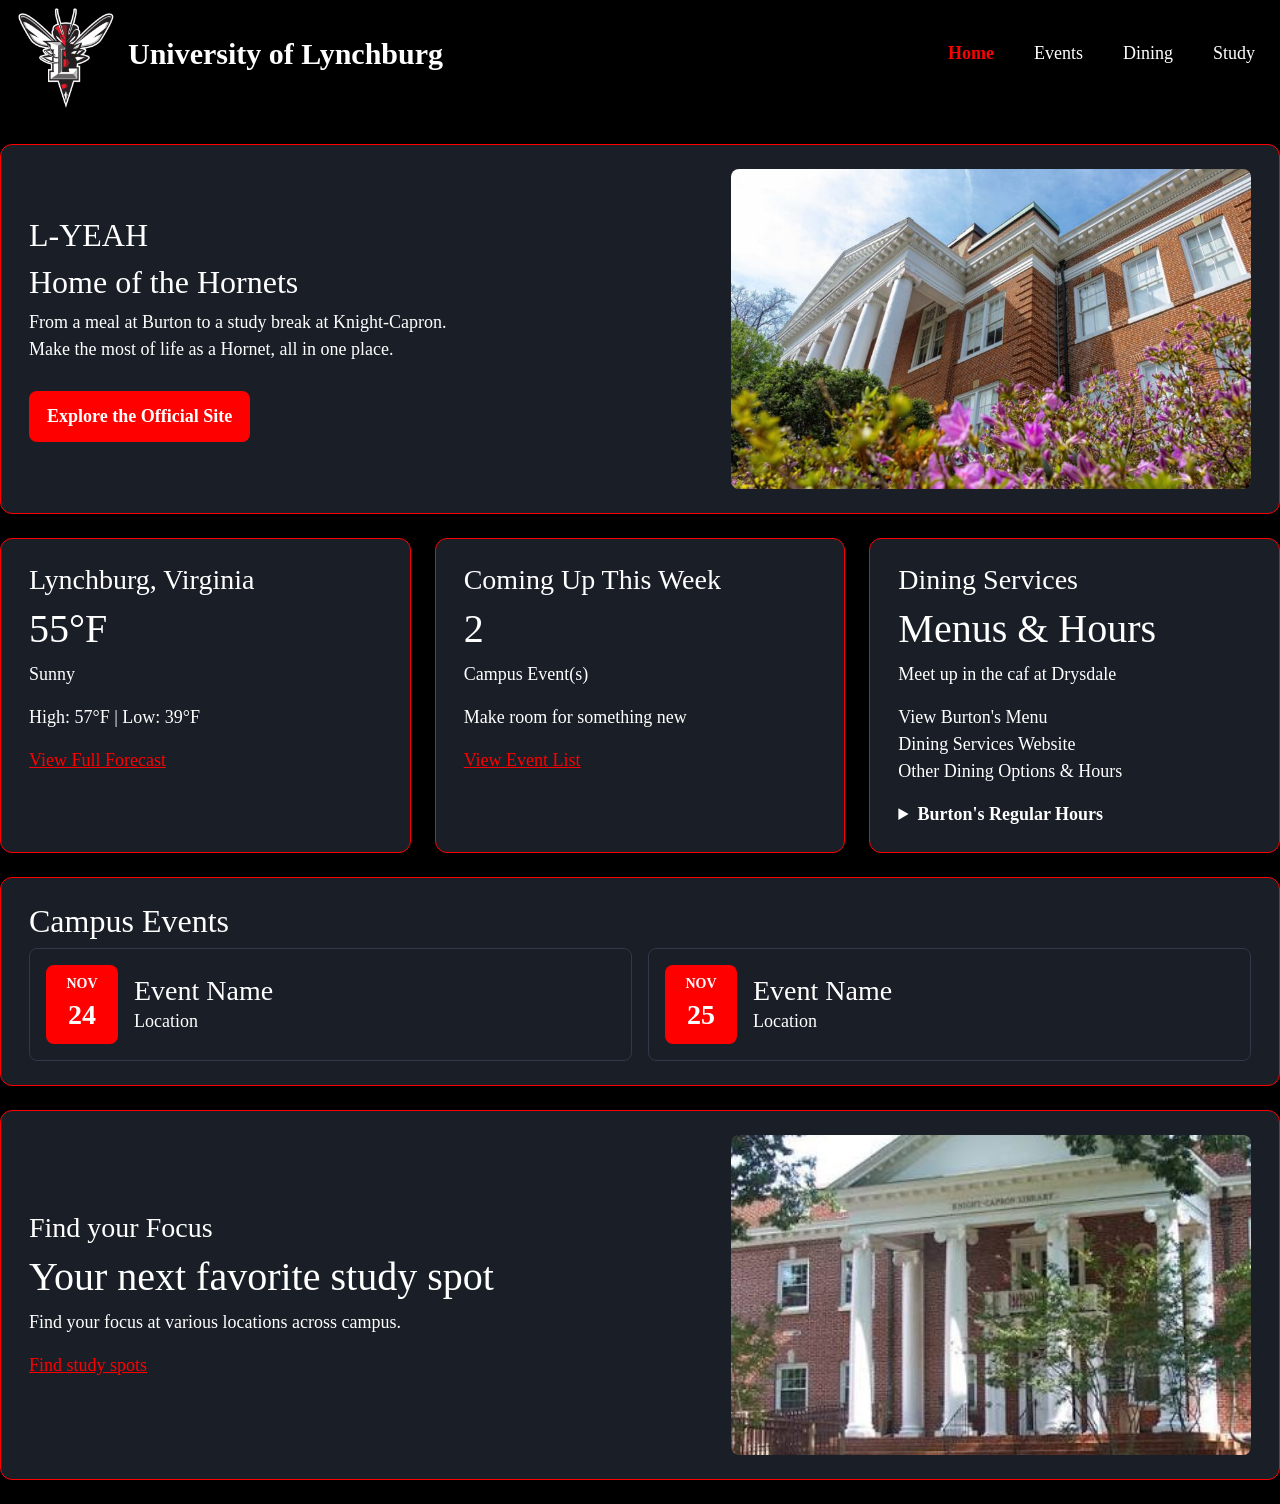
<file: index.html>
<!DOCTYPE html>
<html lang="en">
    <head>
        <meta charset="UTF-8">
        <meta name="viewport" content="width=device-width, initial-scale=1.0">
        <title>Campus Life Super App</title>

        <!-- Link to Bootstrap -->
        <link href="https://cdn.jsdelivr.net/npm/bootstrap@5.3.9/dist/css/bootstrap.min.css" 
        rel="stylesheet" integrity="sha384-yEPZ7jP9S0QKiUQ0m3jjsO4ProIW7wvR9gXkI7JOGa2XVsw53Yke2bsdkBbjmmiX" 
        crossorigin="anonymous">

        <!-- Link to the stylesheet called style.css -->
        <link rel="stylesheet" href="./css/style.css" />
    </head>
    <body>
        <div class="container-fluid px-0">
            <header class="text-start mb-4">
                <div class ="title-row">
                    <img class="hornet-class" alt="Hornet Logo" src="./images/hornet-logo.jpg"/>
                    <!-- This is the title of the page -->
                    <h1 class="title">University of Lynchburg</h1>
                </div>
                <!-- This is the navigation bar -->
                <nav class="top-nav" aria-label="Main navigation">
                    <ul>
                        <li><a class="active" href="./index.html" aria-current="page">Home</a></li>
                        <li><a href="./events.html">Events</a></li>
                        <li><a href="./dining.html">Dining</a></li>
                        <li><a href="./study.html">Study</a></li>
                    </ul>
                </nav>
            </header>
            <!-- This is the main content area where the bulk of the home page will go -->
            <main>
                <!-- Welcome/Intro section on the home page -->
                <section class="home-section">
                    <div class="home-text">
                        <h2>L-YEAH</h2>
                        <h2>Home of the Hornets</h2>
                        <p>From a meal at Burton to a study break at Knight-Capron.<br>
                            Make the most of life as a Hornet, all in one place.</p>
                        <a class="event-button" href="https://www.lynchburg.edu/">Explore the Official Site</a>
                    </div>
                    <img class="campus-class" alt="Image of Campus Building" src="./images/campus.jpg"/>
                </section>

                <!-- Weather, Events, and Dining Services cards on the home page -->
                <div class="card-row">
                    <!-- This is the weather information card -->
                    <section class="col-md-4">
                        <h3>Lynchburg, Virginia</h3>
                        <h1>55°F</h1>
                        <p>Sunny</p>
                        <p>High: 57°F | Low: 39°F</p>
                        <a class="link-style" href="https://weather.com/us/virginia/city/lynchburg/today">View Full Forecast</a>
                    </section>

                    <!-- This is the campus events card -->
                    <section class="col-md-4">
                        <h3>Coming Up This Week</h3>
                        <h1>2</h1>
                        <p>Campus Event(s)</p>
                        <p>Make room for something new</p>
                        <a class="link-style" href="https://www.lynchburg.edu/events/">View Event List</a>
                    </section>

                    <!-- This is the dining services card -->
                    <section class="col-md-4">
                        <h3>Dining Services</h3>
                        <h1>Menus & Hours</h1>
                        <p>Meet up in the caf at Drysdale</p>
                        <p>View Burton's Menu<br>Dining Services Website<br>Other Dining Options & Hours</p>
                        <details>
                            <summary>Burton's Regular Hours</summary>
                            <p>Monday-Friday<br>&emsp;Breakfast: 7 - 10 am<br>&emsp;Continental: 10 - 11 am<br>&emsp;Lunch: 11 am - 2 pm<br>&emsp;Late Lunch: 2 - 4:30 pm<br>&emsp;Dinner: 4:30 - 7 pm</p>
                            <p>Monday-Thursday<br>&emsp;Extended Dining: 7 - 10 pm</p>
                            <p>Saturday-Sunday<br>&emsp;Brunch: 10:30 am - 2 pm<br>&emsp;Deli & Salad Bar: 2 - 4:30 pm<br>&emsp;Dinner: 4:30 - 7 pm</p>
                        </details>
                    </section>
                </div>

                <!-- Campus Events in calendar style -->
                <section class="calendar-section">
                    <h2>Campus Events</h2>
                    <div class="event-calendar">
                        <article class="calendar-event">
                            <time datetime="2026-11-24">
                                <span class="event-month">NOV</span>
                                <span class="event-day">24</span>
                            </time>
                            <div class="event-details">
                                <h3>Event Name</h3>
                                <p>Location</p>
                            </div>
                        </article>
                        <article class="calendar-event">
                            <time datetime="2026-11-25">
                                <span class="event-month">NOV</span>
                                <span class="event-day">25</span>
                            </time>
                            <div class="event-details">
                                <h3>Event Name</h3>
                                <p>Location</p>
                            </div>
                        </article>
                    </div>
                </section>

                <!-- Study spots on campus -->
                <section class="home-section">
                    <div class="home-text">
                        <h3>Find your Focus</h3>
                        <h1>Your next favorite study spot</h1>
                        <p>Find your focus at various locations across campus.</p>
                        <a class="link-style" href="./study.html">Find study spots</a>
                    </div>
                    <img class="campus-class" alt="Image of Library" src="./images/library.jpeg"/>
                </section>
            </main>
        </div>
    </body>
</html>
</file>
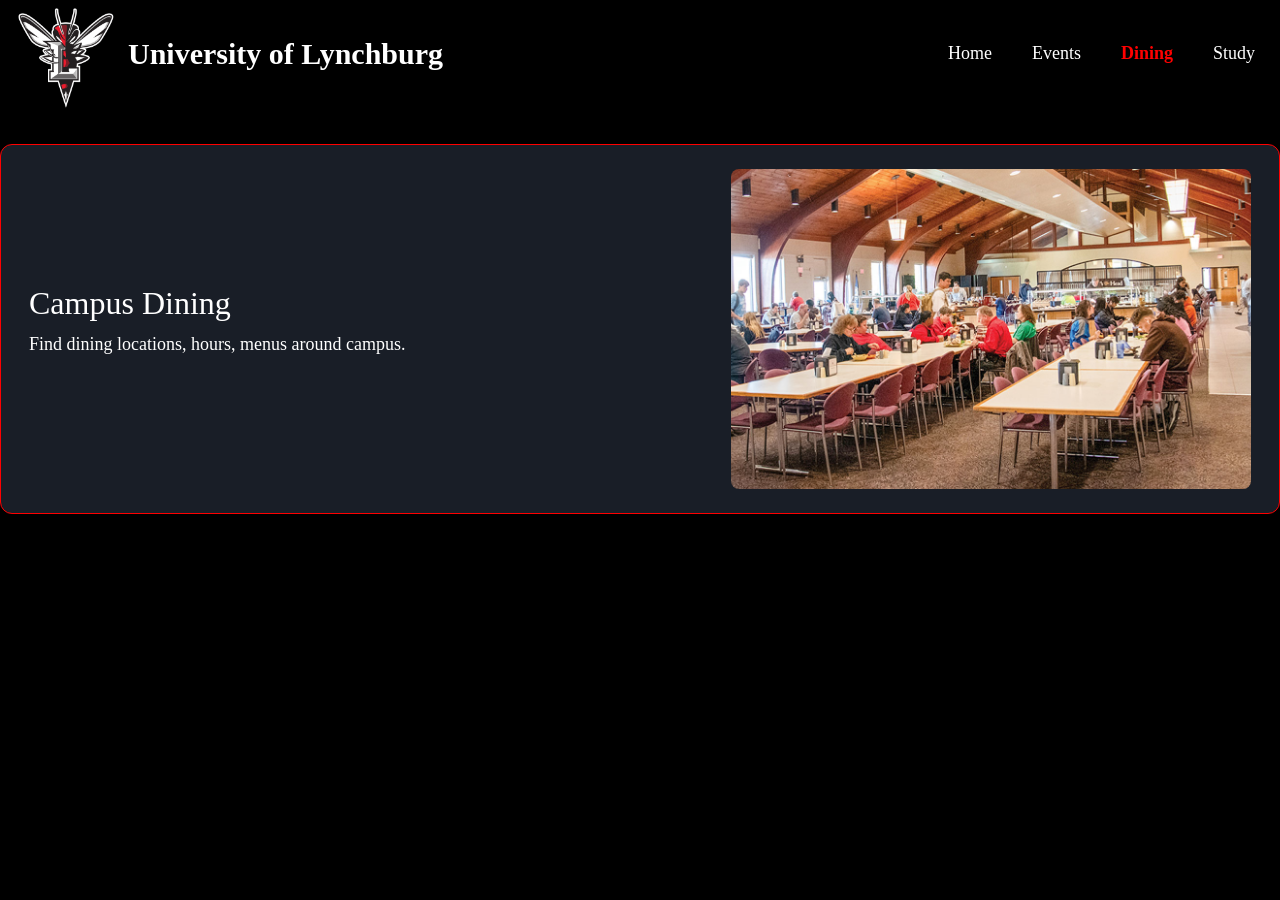
<file: dining.html>
<!DOCTYPE html>
<html lang="en">
    <head>
        <meta charset="UTF-8">
        <meta name="viewport" content="width=device-width, initial-scale=1.0">
        <title>Campus Life Super App</title>

        <!-- Link to Bootstrap -->
        <link href="https://cdn.jsdelivr.net/npm/bootstrap@5.3.9/dist/css/bootstrap.min.css" 
        rel="stylesheet" integrity="sha384-yEPZ7jP9S0QKiUQ0m3jjsO4ProIW7wvR9gXkI7JOGa2XVsw53Yke2bsdkBbjmmiX" 
        crossorigin="anonymous">

        <!-- Link to the stylesheet called style.css -->
        <link rel="stylesheet" href="./css/style.css" />
    </head>
    <body>
        <div class="container-fluid px-0">
            <header class="text-start mb-4">
                <div class ="title-row">
                    <img class="hornet-class" alt="Hornet Logo" src="./images/hornet-logo.jpg"/>
                    <!-- This is the title of the page -->
                    <h1 class="title">University of Lynchburg</h1>
                </div>
                <nav class="top-nav" aria-label="Main navigation">
                    <ul>
                        <li><a href="./index.html">Home</a></li>
                        <li><a href="./events.html">Events</a></li>
                        <li><a class="active" href="./dining.html" aria-current="page">Dining</a></li>
                        <li><a href="./study.html">Study</a></li>
                    </ul>
                </nav>
            </header>
            <main>
                <!-- Header for the dining page -->
                <section class="home-section">
                    <div class="home-text">
                        <h2>Campus Dining</h2>
                        <p>Find dining locations, hours, menus around campus.</p>
                    </div>
                    <img class="campus-class" alt="Image of the Dining Hall" src="./images/dining-hall.jpg"/>
                </section>
            </main>
        </div>
    </body>
</html>
</file>
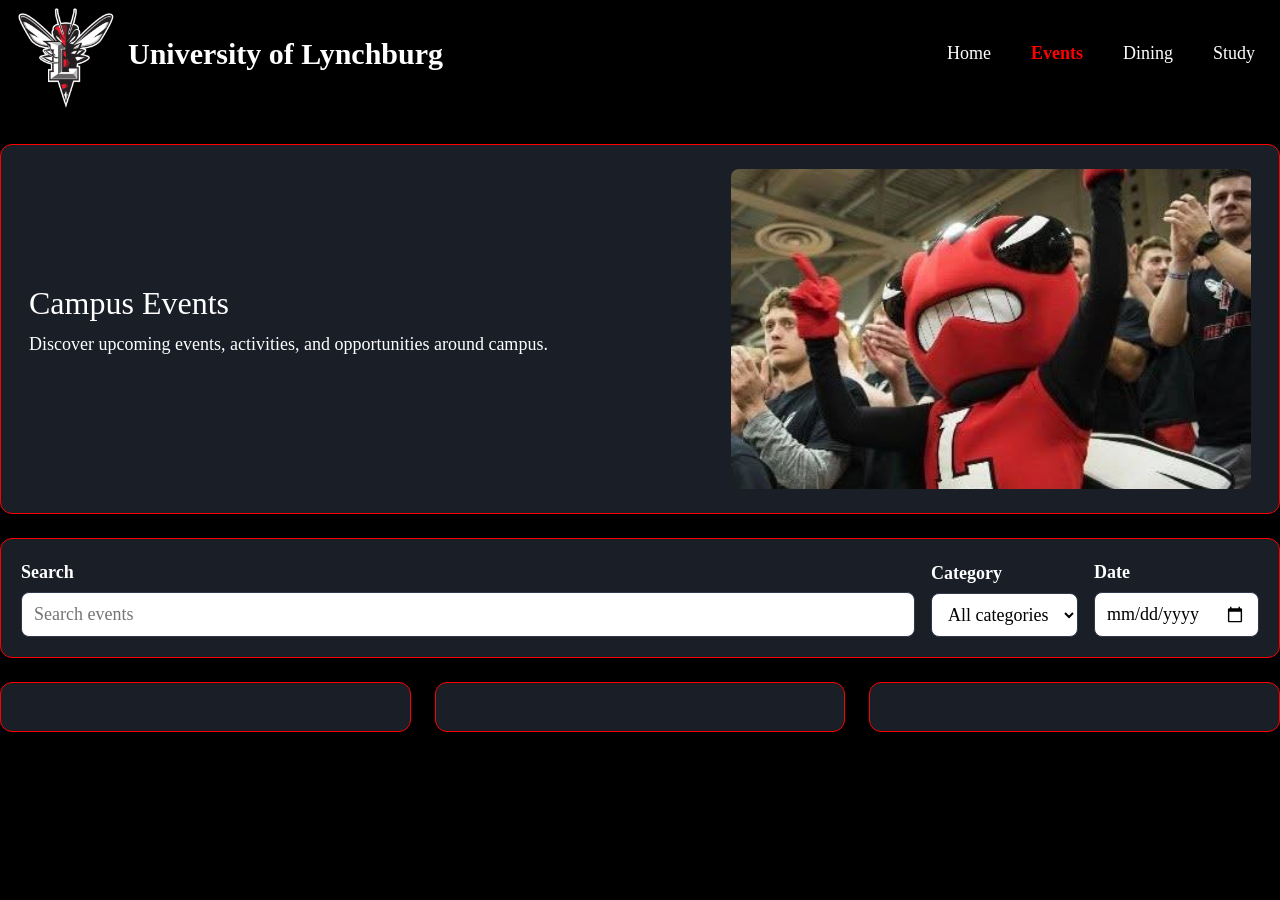
<file: events.html>
<!DOCTYPE html>
<html lang="en">
    <head>
        <meta charset="UTF-8">
        <meta name="viewport" content="width=device-width, initial-scale=1.0">
        <title>Campus Life Super App</title>

        <!-- Link to Bootstrap -->
        <link href="https://cdn.jsdelivr.net/npm/bootstrap@5.3.9/dist/css/bootstrap.min.css" 
        rel="stylesheet" integrity="sha384-yEPZ7jP9S0QKiUQ0m3jjsO4ProIW7wvR9gXkI7JOGa2XVsw53Yke2bsdkBbjmmiX" 
        crossorigin="anonymous">

        <!-- Link to the stylesheet called style.css -->
        <link rel="stylesheet" href="./css/style.css" />
    </head>
    <body>
        <div class="container-fluid px-0">
            <header class="text-start mb-4">
                <div class ="title-row">
                    <img class="hornet-class" alt="Hornet Logo" src="./images/hornet-logo.jpg"/>
                    <!-- This is the title of the page -->
                    <h1 class="title">University of Lynchburg</h1>
                </div>
                <nav class="top-nav" aria-label="Main navigation">
                    <ul>
                        <li><a href="./index.html">Home</a></li>
                        <li><a class="active" href="./events.html" aria-current="page">Events</a></li>
                        <li><a href="./dining.html">Dining</a></li>
                        <li><a href="./study.html">Study</a></li>
                    </ul>
                </nav>
            </header>
            <main>
                <!-- Header for the events page -->
                <section class="home-section">
                    <div class="home-text">
                        <h2>Campus Events</h2>
                        <p>Discover upcoming events, activities, and opportunities around campus.</p>
                    </div>
                    <img class="campus-class" alt="Image of Dell the mascot" src="./images/dell.jpeg"/>
                </section>

                <form class="event-filters" role="search">
                    <div class="filter-group filter-search">
                        <label for="event-search">Search</label>
                        <input type="search" id="event-search" name="search" placeholder="Search events">
                    </div>

                    <div class="filter-group">
                        <label for="event-category">Category</label>
                        <select id="event-category" name="category">
                            <option value="">All categories</option>
                            <option value="athletics">Athletics</option>
                            <option value="arts">Arts</option>
                            <option value="academic">Academic</option>
                            <option value="social">Social</option>
                        </select>
                    </div>

                    <div class="filter-group">
                        <label for="event-date">Date</label>
                        <input type="date" id="event-date" name="date">
                    </div>
                </form>

                <!-- Event Cards -->
                <div class="card-row">
                    <!-- These are the event cards with the event information -->
                    <section class="col-md-4">

                    </section>

                    <!-- This is the campus events card -->
                    <section class="col-md-4">

                    </section>

                    <!-- This is the dining services card -->
                    <section class="col-md-4">

                    </section>
                </div>
            </main>
        </div>
    </body>
</html>
</file>
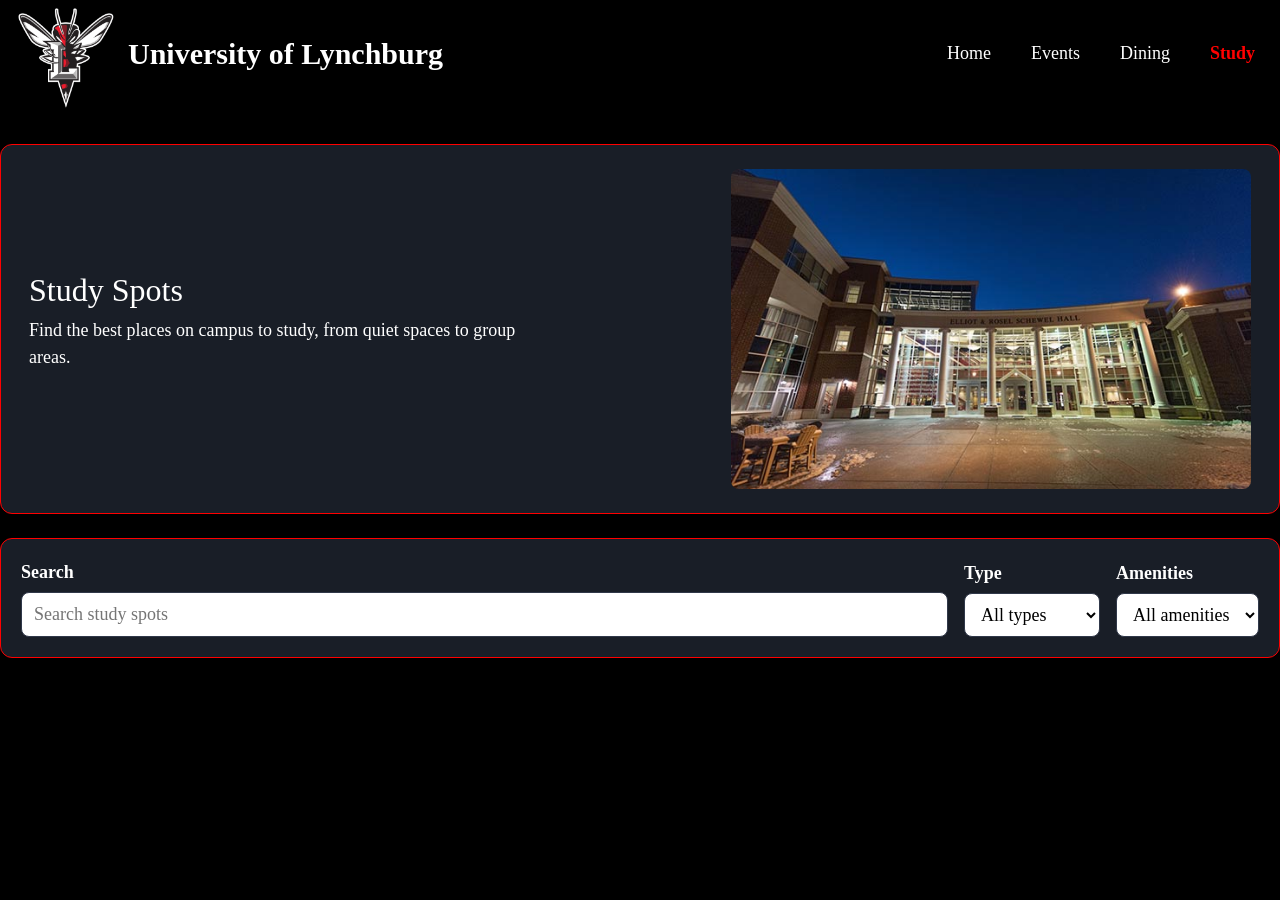
<file: study.html>
<!DOCTYPE html>
<html lang="en">
    <head>
        <meta charset="UTF-8">
        <meta name="viewport" content="width=device-width, initial-scale=1.0">
        <title>Campus Life Super App</title>

        <!-- Link to Bootstrap -->
        <link href="https://cdn.jsdelivr.net/npm/bootstrap@5.3.9/dist/css/bootstrap.min.css" 
        rel="stylesheet" integrity="sha384-yEPZ7jP9S0QKiUQ0m3jjsO4ProIW7wvR9gXkI7JOGa2XVsw53Yke2bsdkBbjmmiX" 
        crossorigin="anonymous">

        <!-- Link to the stylesheet called style.css -->
        <link rel="stylesheet" href="./css/style.css" />
    </head>
    <body>
        <div class="container-fluid px-0">
            <header class="text-start mb-4">
                <div class ="title-row">
                    <img class="hornet-class" alt="Hornet Logo" src="./images/hornet-logo.jpg"/>
                    <!-- This is the title of the page -->
                    <h1 class="title">University of Lynchburg</h1>
                </div>
                <nav class="top-nav" aria-label="Main navigation">
                    <ul>
                        <li><a href="./index.html">Home</a></li>
                        <li><a href="./events.html">Events</a></li>
                        <li><a href="./dining.html">Dining</a></li>
                        <li><a class="active" href="./study.html" aria-current="page">Study</a></li>
                    </ul>
                </nav>
            </header>
            <main>
                <!-- Header for the study page -->
                <section class="home-section">
                    <div class="home-text">
                        <h2>Study Spots</h2>
                        <p>Find the best places on campus to study, from quiet spaces to group areas.</p>
                    </div>
                    <img class="campus-class" alt="Image of Schewel Hall" src="./images/schewel.jpg"/>
                </section>

                <form class="study-filters" role="search">
                    <div class="filter-group filter-search">
                        <label for="study-search">Search</label>
                        <input type="search" id="study-search" name="search" placeholder="Search study spots">
                    </div>

                    <div class="filter-group">
                        <label for="study-type">Type</label>
                        <select id="study-type" name="type">
                            <option value="">All types</option>
                            <option value="quiet">Quiet</option>
                            <option value="group">Group study</option>
                            <option value="outdoor">Outdoor</option>
                        </select>
                    </div>

                    <div class="filter-group">
                        <label for="study-amenity">Amenities</label>
                        <select id="study-amenity" name="amenity">
                            <option value="">All amenities</option>
                            <option value="wifi">Wi-Fi</option>
                            <option value="outlets">Outlets</option>
                            <option value="whiteboards">Whiteboards</option>
                        </select>
                    </div>
                </form>
            </main>
        </div>
    </body>
</html>
</file>
<file: css/style.css>
/* global page styling */
body {
    background-color: black;
    color: white;
    font-size: 18px;
    line-height: 1.5;
}

* {
    font-family: 'Lato';
    box-sizing: border-box;
}

/* centers the content on each page */
.container {
    max-width: 1120px;
    margin-left: auto;
    margin-right: auto;
    padding-left: 20px;
    padding-right: 20px;
}

/* boxes around the content of the pages */
main section {
    background-color: #191e27;
    border: 1px solid red;
    border-radius: 12px;
    padding: 24px 28px;
    margin-bottom: 24px;
    min-width: 0;
}

/* image styling */
img {
    border-radius: 8px;
    display: block;
}

.hornet-class {
    width: 100px;
    max-width: 220px;
    height: 275px;
    object-fit: cover;
    object-position: center top;
    margin: 16px;
}

.campus-class {
    width: 48%;
    max-width: 520px;
    height: 320px;
    object-fit: cover;
    align-self: center;
}

/* home page header styling */
.home-section {
    display: flex;
    align-items: center;
    justify-content: space-between;
    gap: 32px;
}

.home-text {
    width: 48%;
    max-width: 520px;
}

.event-button {
    display: inline-block;
    margin-top: 12px;
    padding: 12px 18px;
    border-radius: 8px;
    background-color: red;
    color: white;
    font-weight: bold;
    text-decoration: none;
}

.event-button:hover {
    background-color: #aa0000;
}

/* title and hornet logo styling for index.html */
header {
    position: relative;
    height: 120px;
}

.title-row {
    position: absolute;
    top: 8px;
    left: 0;
    display: flex;
    align-items: center;
    justify-content: flex-start;
    gap: 12px;
    padding-left: 16px;
}

.title-row .hornet-class {
    width: 100px;
    height: 100px;
    object-fit: contain;
    margin: 0;
}

/* title heading */
.title {
    font-weight: bold;
    font-size: 30px;
}

/* nav bar styling */
.top-nav {
    position: absolute;
    top: 40px;
    right: 25px;
}

.top-nav ul {
    display: flex;
    gap: 40px;
    margin: 0;
    padding: 0;
    list-style: none;
}

.top-nav a {
    color: white;
    text-decoration: none;
}

.top-nav a:hover {
    text-decoration: underline;
}

.top-nav a.active {
    color: red;
    font-weight: bold;
}

/* card row styling */
.card-row {
    display: flex;
    gap: 24px;
}

.card-row section {
    flex: 1;
}

.card-row details {
    cursor: pointer;
}

.card-row summary {
    font-weight: bold;
}

.card-row details p {
    margin-top: 8px;
}

/* link styling */
.link-style {
    color: red;
    text-decoration: underline;
}

/* calendar styling */
.calendar-section h2 {
    margin-top: 0;
}

.event-calendar {
    display: grid;
    grid-template-columns: repeat(2, minmax(0, 1fr));
    gap: 16px;
}

.calendar-event {
    display: flex;
    align-items: center;
    gap: 16px;
    padding: 16px;
    border: 1px solid #303849;
    border-radius: 8px;
}

.calendar-event time {
    display: flex;
    flex-direction: column;
    align-items: center;
    width: 72px;
    padding: 8px;
    border-radius: 8px;
    background-color: red;
}

.event-month {
    font-size: 14px;
    font-weight: bold;
}

.event-day {
    font-size: 28px;
    font-weight: bold;
}

.event-details h3,
.event-details p {
    margin: 0;
}

/* event and study filters styling */
.event-filters,
.study-filters {
    display: flex;
    align-items: end;
    gap: 16px;
    margin-bottom: 24px;
    padding: 20px;
    background-color: #191e27;
    border: 1px solid red;
    border-radius: 12px;
}

.filter-group {
    display: flex;
    flex-direction: column;
    gap: 6px;
}

.filter-search {
    flex: 1;
}

.event-filters label,
.study-filters label {
    font-weight: bold;
}

.event-filters input,
.event-filters select,
.study-filters input,
.study-filters select {
    min-height: 44px;
    border: 1px solid #303849;
    border-radius: 8px;
    background-color: white;
    color: black;
    padding: 8px 12px;
}

/* design for smaller screens */
@media (max-width: 768px) {
    .event-filters,
    .study-filters {
        flex-direction: column;
        align-items: stretch;
    }

    .card-row {
        flex-direction: column;
    }

    .event-calendar {
        grid-template-columns: 1fr;
    }
}
</file>
